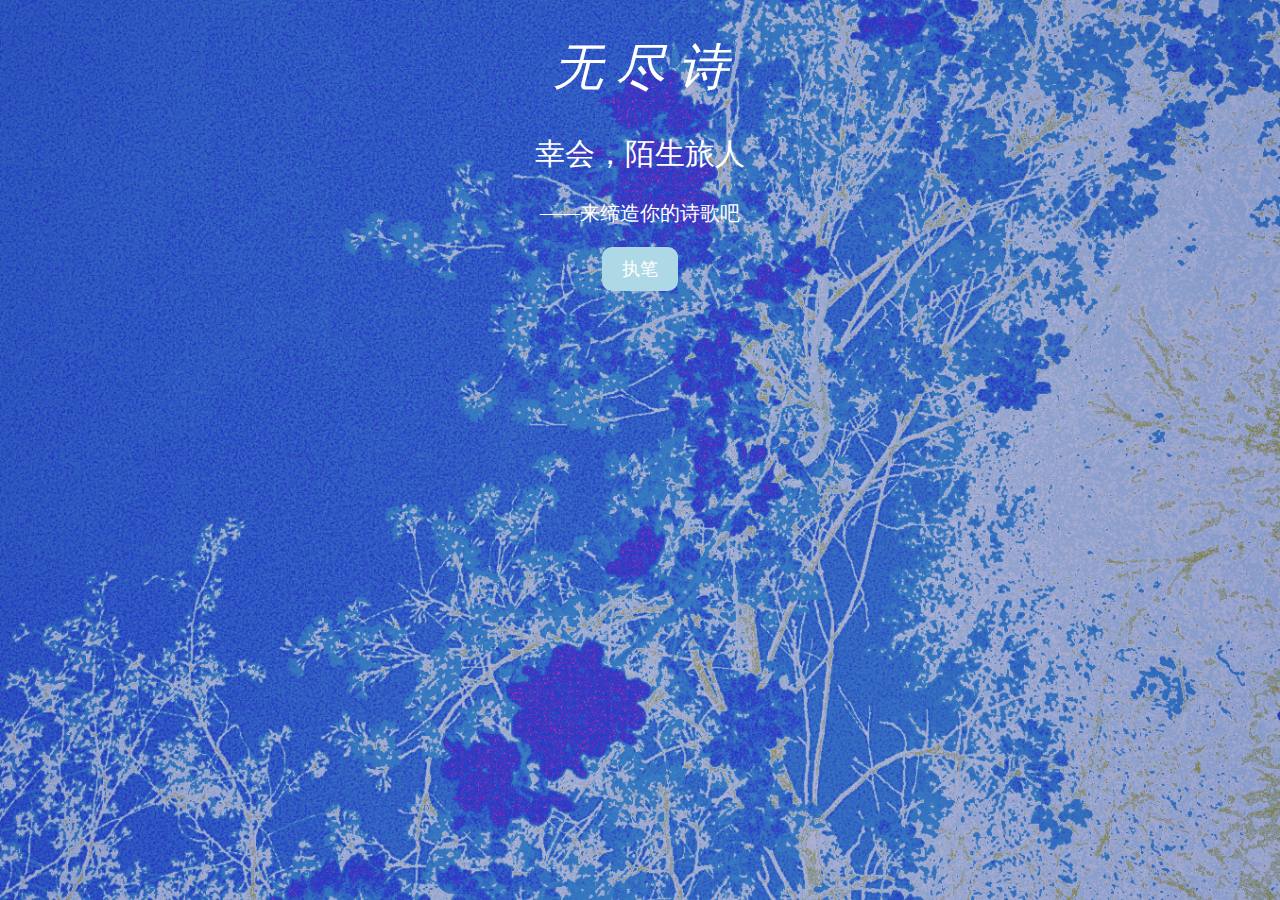
<file: index.html>
<!DOCTYPE html>
<html lang="en" dir="ltr">
  <head>
    <meta charset="utf-8">
    <title>无尽诗</title>
    <style>
      h1.intro {
        color: white;
        font-size: 50px;
        font-style: oblique;
        font-weight: normal;
        text-align: center;
      }

      h2.intro1 {
        color: white;
        font-size: 30px;
        font-weight: lighter;
        text-align: center;
      }

      h3.intro2 {
        color: white;
        font-size: 20px;
        font-weight: lighter;
        text-align: center;
      }

      body {
        background-image: url('photos/界面.JPG');
        background-size: cover;
      }

      button {
        display: block;
        margin: auto;
        padding: 10px 20px;
        font-size: 18px;
        color: white;
        background-color: lightblue;
        border-radius: 10px;
        border-style: hidden;
      }

      button:hover {
        background-color: blue;
      }
    </style>
  </head>
  <body>
    <div class="container">
      <h1 class="intro">无 尽 诗</h1>
      <h2 class="intro1">幸会，陌生旅人</h2>
      <h3 class="intro2">——来缔造你的诗歌吧</h3>
      <button onclick="poem()">执笔</button>
    </div>

    <script>
      function poem() {
        var response = prompt('可否告知你的名字？');
          alert("好的，" + response + "，来写诗吧");
          window.location.href = 'poem1.html';
      }

      function add(a, b) {
        return a + b;
      }
    </script>
  </body>
</html>
</file>
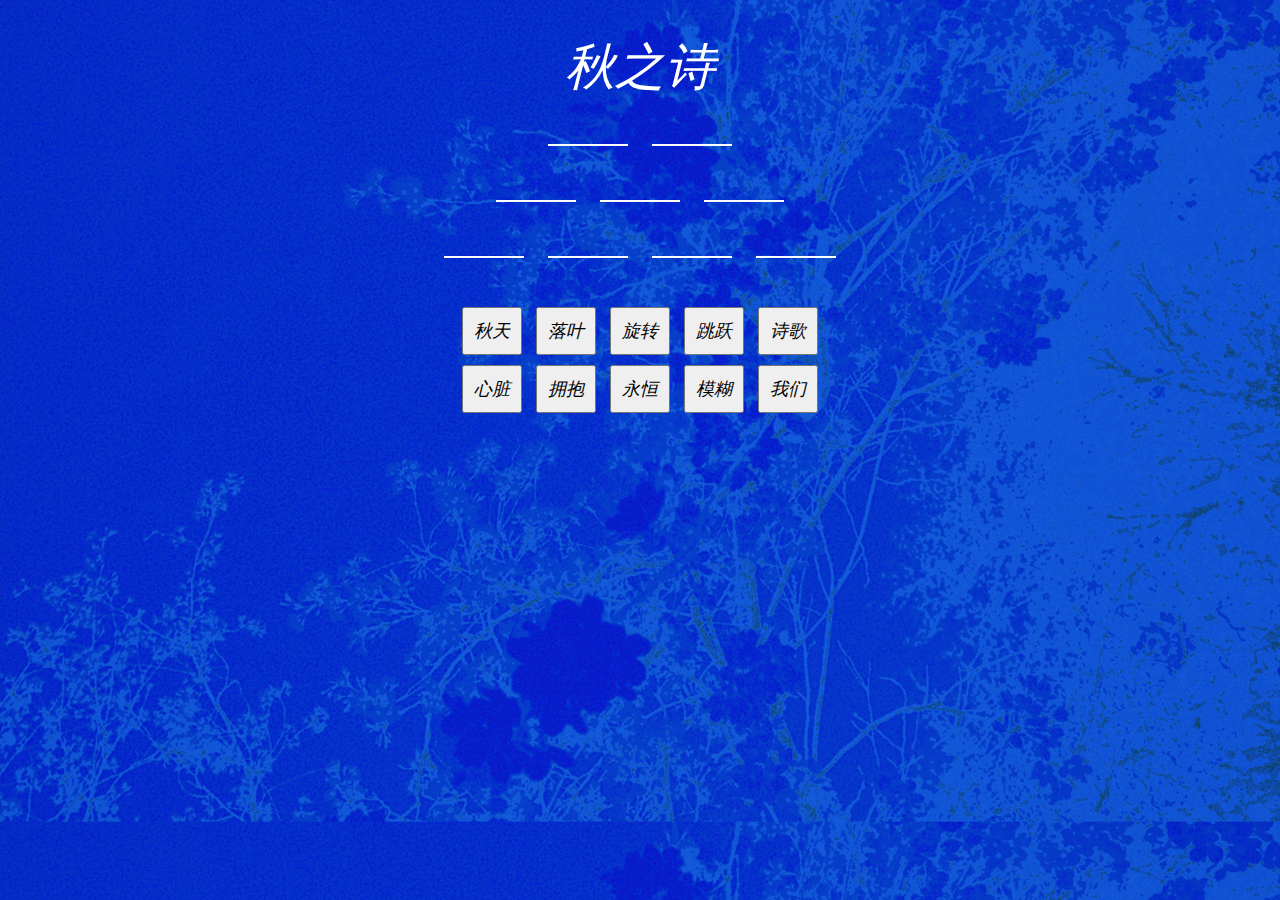
<file: autumn.html>
<!DOCTYPE html>
<html lang="en" dir="ltr">
  <head>
    <meta charset="utf-8">
    <title>秋之诗</title>
    <style>
        h1 {
            color: white;
            font-size: 50px;
            font-style: oblique;
            font-weight: normal;
            text-align: center;
        }

        .word {
            margin: 5px;
            padding: 10px;
            font-size: 18px;
            color: black;
            font-style: oblique;
            font-weight: normal;
        }

        body {
            text-align: center;
            margin-top: 20px;
            background-image: url('photos/qiu.png');
            background-size: cover;
        }
        .blank-line {
            margin: 30px ;
        }
        .blank {
            display: inline-block;
            width: 80px;
            border-bottom: 2px solid white;
            margin:10px;

        }
    </style>
</head>
<body>
    <h1>秋之诗</h1>

    <div class="blank-line">
        <span class="blank"></span>
        <span class="blank"></span>
    </div>
    <div class="blank-line">
        <span class="blank"></span>
        <span class="blank"></span>
        <span class="blank"></span>
    </div>
    <div class="blank-line">
        <span class="blank"></span>
        <span class="blank"></span>
        <span class="blank"></span>
        <span class="blank"></span>
    </div>

    <div id="words">
        <button class="word" data-word="秋天" onclick="fillBlank('秋天')">秋天</button>
        <button class="word" data-word="落叶" onclick="fillBlank('落叶')">落叶</button>
        <button class="word" data-word="旋转" onclick="fillBlank('旋转')">旋转</button>
        <button class="word" data-word="跳跃" onclick="fillBlank('跳跃')">跳跃</button>
        <button class="word" data-word="诗歌" onclick="fillBlank('诗歌')">诗歌</button><br>
        <button class="word" data-word="心脏" onclick="fillBlank('心脏')">心脏</button>
        <button class="word" data-word="拥抱" onclick="fillBlank('拥抱')">拥抱</button>
        <button class="word" data-word="永恒" onclick="fillBlank('永恒')">永恒</button>
        <button class="word" data-word="模糊" onclick="fillBlank('模糊')">模糊</button>
        <button class="word" data-word="我们" onclick="fillBlank('我们')">我们</button>
    </div>

    <script>
    function fillBlank(word) {
      const blanks = document.querySelectorAll('.blank');
      for (let a = 0; a < blanks.length; a++) {
          if (blanks[a].textContent == '') {
              blanks[a].textContent = word;
              break;}
            }
  }
    </script>
</body>
</html>
</file>
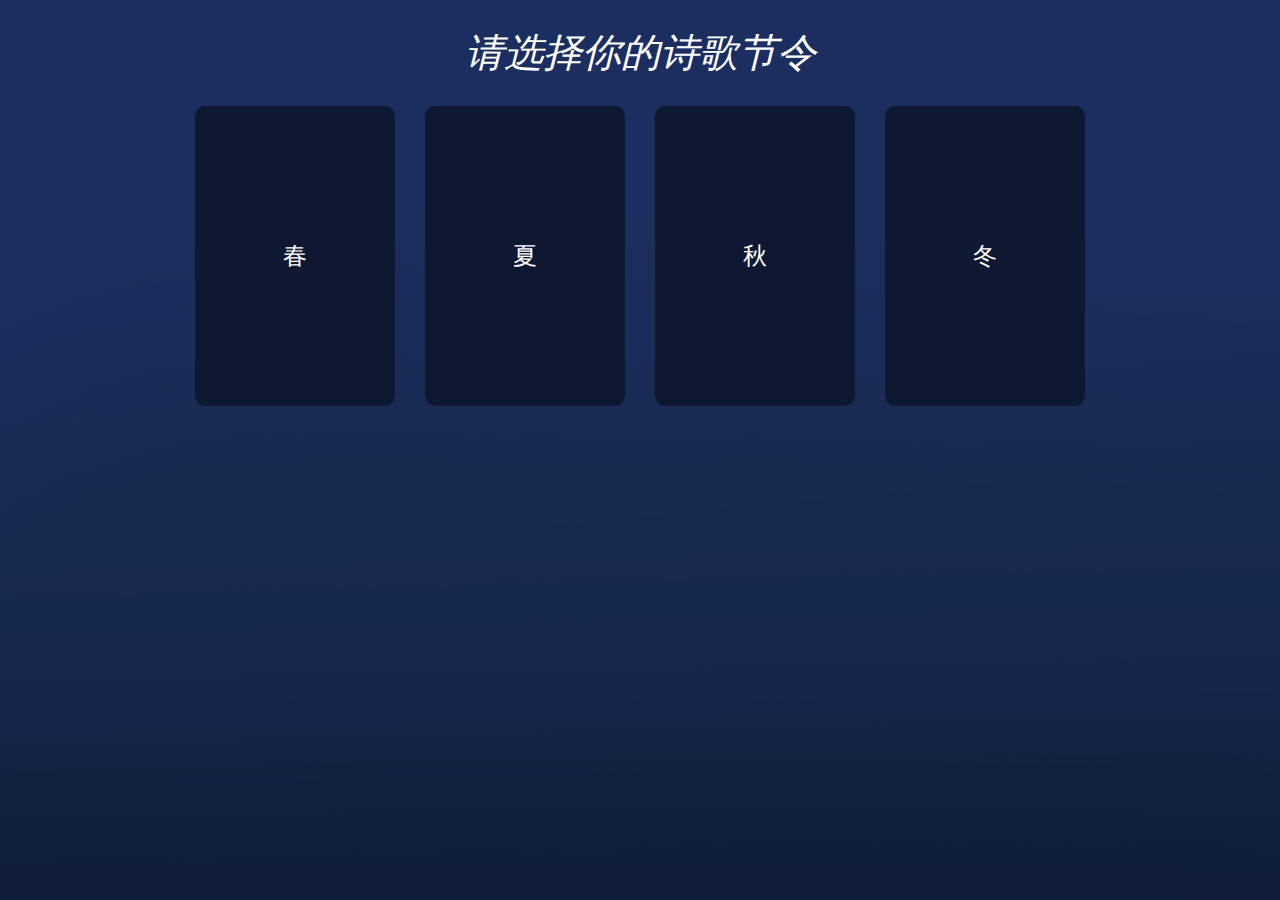
<file: poem1.html>
<!DOCTYPE html>
<html lang="en" dir="ltr">
  <head>
    <meta charset="utf-8">
    <title>请选择你的诗歌节令</title>
    <style>
      h1.intro {
        color: white;
        font-size: 39px;
        font-style: oblique;
        font-weight: normal;
        text-align: center;
      }

      body {
        background-image: url('photos/002.png');
        background-repeat: no-repeat;
        background-size: cover;
        margin: 0;
      }

      .season-buttons {
        display: flex;
        justify-content: center;
        gap: 30px;
      }

      .season-button {
        width: 200px;
        height: 300px;
        display: flex;
        align-items: center;
        justify-content: center;
        font-size: 24px;
        color: white;
        background-color: #0e1830;
        border-radius: 10px;
      }

      .season-button:hover {
        background-color: #050913;
      }
    </style>
  </head>
  <body>
    <h1 class="intro">请选择你的诗歌节令</h1>
    <div class="season-buttons">
      <div class="season-button" onclick="window.location.href='Spring.html'">春</div>
      <div class="season-button" onclick="window.location.href='summer.html'">夏</div>
      <div class="season-button" onclick="window.location.href='autumn.html'">秋</div>
      <div class="season-button" onclick="window.location.href='Winter.html'">冬</div>
    </div>
  </body>
</html>
</file>
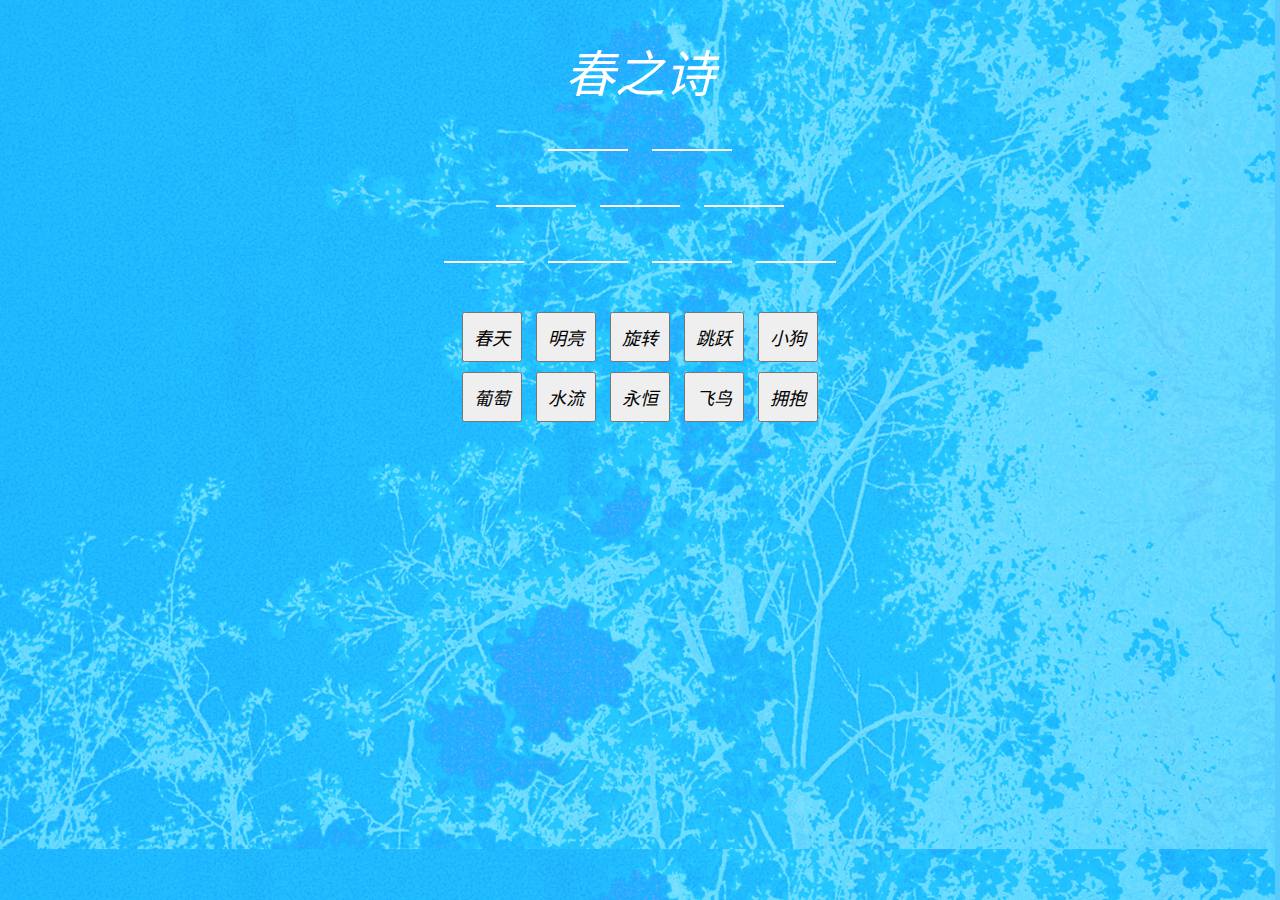
<file: Spring.html>
<!DOCTYPE html>
<html lang="zh-CN">
<head>
    <meta charset="UTF-8">
    <meta name="viewport" content="width=device-width, initial-scale=1.0">
    <title>春之诗</title>
    <style>
        h1 {
            color: white;
            font-size: 50px;
            font-style: oblique;
            font-weight: normal;
            text-align: center;
        }

        .word {
            margin: 5px;
            padding: 10px;
            font-size: 18px;
            color: black;
            font-style: oblique;
            font-weight: normal;
        }

        body {
            text-align: center;
            margin-top: 20px;
            background-image: url('photos/chun.png');
            background-size: cover;
        }
        .blank-line {
            margin: 30px ;
        }
        .blank {
            display: inline-block;
            width: 80px;
            border-bottom: 2px solid white;
            margin:10px;

        }
    </style>
</head>
<body>
    <h1>春之诗</h1>

    <div class="blank-line">
        <span class="blank"></span>
        <span class="blank"></span>
    </div>
    <div class="blank-line">
        <span class="blank"></span>
        <span class="blank"></span>
        <span class="blank"></span>
    </div>
    <div class="blank-line">
        <span class="blank"></span>
        <span class="blank"></span>
        <span class="blank"></span>
        <span class="blank"></span>
    </div>

    <div id="words">
        <button class="word" data-word="春天" onclick="fillBlank('春天')">春天</button>
        <button class="word" data-word="明亮" onclick="fillBlank('明亮')">明亮</button>
        <button class="word" data-word="旋转" onclick="fillBlank('旋转')">旋转</button>
        <button class="word" data-word="跳跃" onclick="fillBlank('跳跃')">跳跃</button>
        <button class="word" data-word="小狗" onclick="fillBlank('小狗')">小狗</button><br>
        <button class="word" data-word="葡萄" onclick="fillBlank('葡萄')">葡萄</button>
        <button class="word" data-word="水流" onclick="fillBlank('水流')">水流</button>
        <button class="word" data-word="永恒" onclick="fillBlank('永恒')">永恒</button>
        <button class="word" data-word="飞鸟" onclick="fillBlank('飞鸟')">飞鸟</button>
        <button class="word" data-word="拥抱" onclick="fillBlank('拥抱')">拥抱</button>
    </div>

    <script>
    function fillBlank(word) {
      const blanks = document.querySelectorAll('.blank');
      for (let a = 0; a < blanks.length; a++) {
          if (blanks[a].textContent == '') {
              blanks[a].textContent = word;
              break;}
            }
  }
    </script>
</body>
</html>
</file>
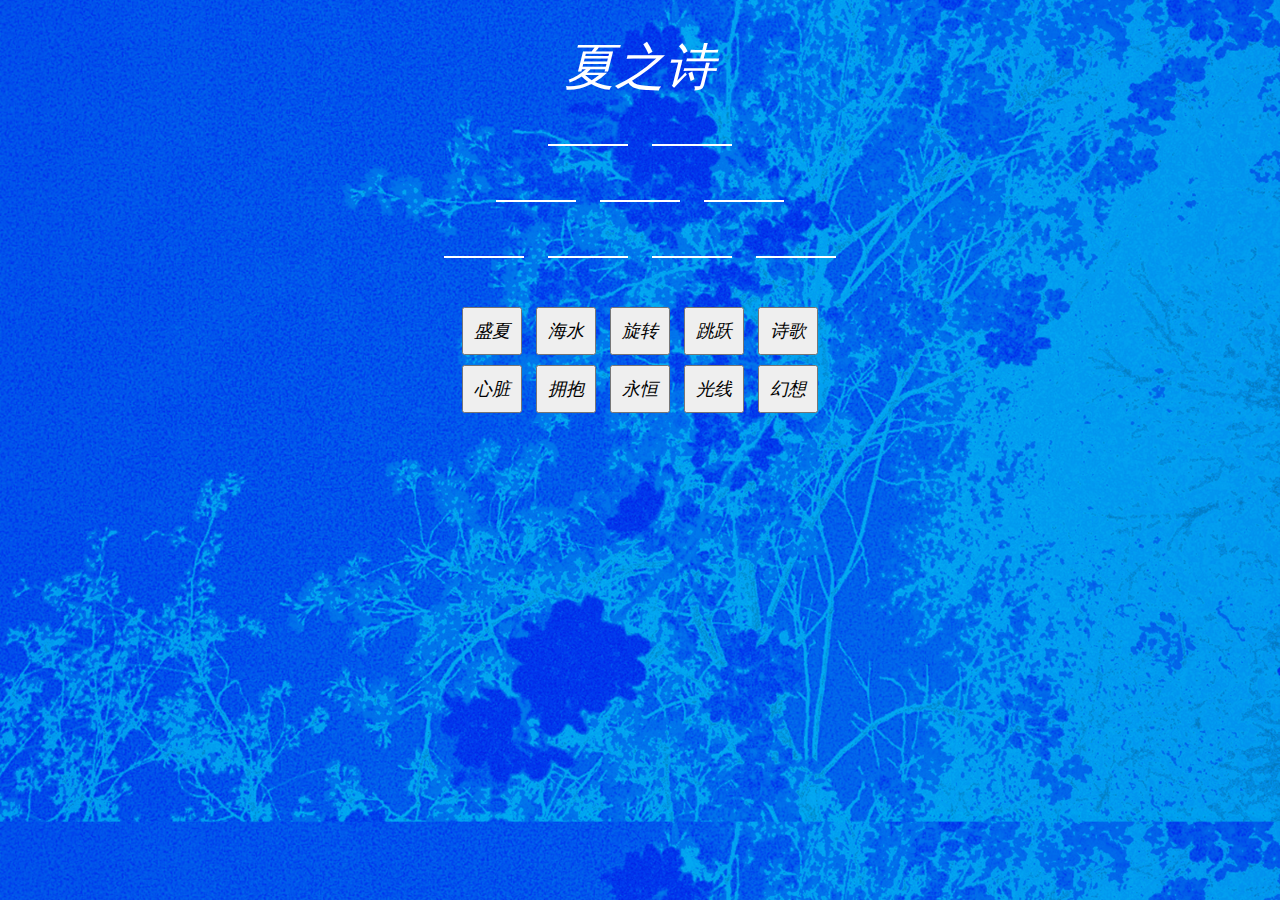
<file: summer.html>
<!DOCTYPE html>
<html lang="en" dir="ltr">
  <head>
    <meta charset="utf-8">
    <title>夏之诗</title>
    <style>
        h1 {
            color: white;
            font-size: 50px;
            font-style: oblique;
            font-weight: normal;
            text-align: center;
        }

        .word {
            margin: 5px;
            padding: 10px;
            font-size: 18px;
            color: black;
            font-style: oblique;
            font-weight: normal;
        }

        body {
            text-align: center;
            margin-top: 20px;
            background-image: url('photos/xia.png');
            background-size: cover;
        }
        .blank-line {
            margin: 30px ;
        }
        .blank {
            display: inline-block;
            width: 80px;
            border-bottom: 2px solid white;
            margin:10px;

        }
    </style>
</head>
<body>
    <h1>夏之诗</h1>

    <div class="blank-line">
        <span class="blank"></span>
        <span class="blank"></span>
    </div>
    <div class="blank-line">
        <span class="blank"></span>
        <span class="blank"></span>
        <span class="blank"></span>
    </div>
    <div class="blank-line">
        <span class="blank"></span>
        <span class="blank"></span>
        <span class="blank"></span>
        <span class="blank"></span>
    </div>

    <div id="words">
        <button class="word" data-word="盛夏" onclick="fillBlank('盛夏')">盛夏</button>
        <button class="word" data-word="海水" onclick="fillBlank('海水')">海水</button>
        <button class="word" data-word="旋转" onclick="fillBlank('旋转')">旋转</button>
        <button class="word" data-word="跳跃" onclick="fillBlank('跳跃')">跳跃</button>
        <button class="word" data-word="诗歌" onclick="fillBlank('诗歌')">诗歌</button><br>
        <button class="word" data-word="心脏" onclick="fillBlank('心脏')">心脏</button>
        <button class="word" data-word="拥抱" onclick="fillBlank('拥抱')">拥抱</button>
        <button class="word" data-word="永恒" onclick="fillBlank('永恒')">永恒</button>
        <button class="word" data-word="光线" onclick="fillBlank('光线')">光线</button>
        <button class="word" data-word="幻想" onclick="fillBlank('幻想')">幻想</button>
    </div>

    <script>
    function fillBlank(word) {
      const blanks = document.querySelectorAll('.blank');
      for (let a = 0; a < blanks.length; a++) {
          if (blanks[a].textContent == '') {
              blanks[a].textContent = word;
              break;}
            }
  }
    </script>
</body>
</html>
</file>
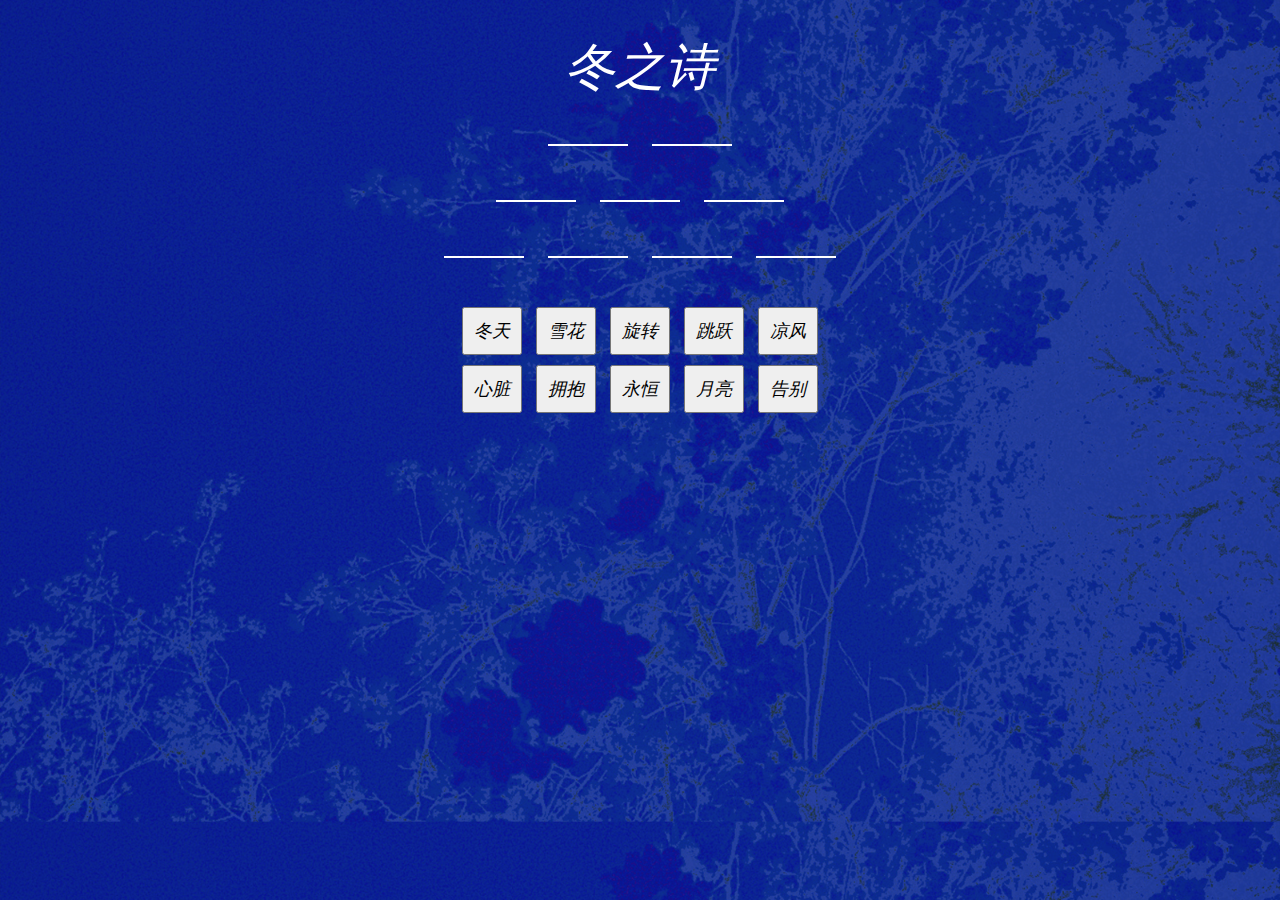
<file: winter.html>
<!DOCTYPE html>
<html lang="en" dir="ltr">
  <head>
    <meta charset="utf-8">
    <title>冬之诗</title>
    <style>
        h1 {
            color: white;
            font-size: 50px;
            font-style: oblique;
            font-weight: normal;
            text-align: center;
        }

        .word {
            margin: 5px;
            padding: 10px;
            font-size: 18px;
            color: black;
            font-style: oblique;
            font-weight: normal;
        }

        body {
            text-align: center;
            margin-top: 20px;
            background-image: url('photos/dong.png');
            background-size: cover;
        }
        .blank-line {
            margin: 30px ;
        }
        .blank {
            display: inline-block;
            width: 80px;
            border-bottom: 2px solid white;
            margin:10px;

        }
    </style>
</head>
<body>
    <h1>冬之诗</h1>

    <div class="blank-line">
        <span class="blank"></span>
        <span class="blank"></span>
    </div>
    <div class="blank-line">
        <span class="blank"></span>
        <span class="blank"></span>
        <span class="blank"></span>
    </div>
    <div class="blank-line">
        <span class="blank"></span>
        <span class="blank"></span>
        <span class="blank"></span>
        <span class="blank"></span>
    </div>

    <div id="words">
        <button class="word" data-word="冬天" onclick="fillBlank('冬天')">冬天</button>
        <button class="word" data-word="雪花" onclick="fillBlank('雪花')">雪花</button>
        <button class="word" data-word="旋转" onclick="fillBlank('旋转')">旋转</button>
        <button class="word" data-word="跳跃" onclick="fillBlank('跳跃')">跳跃</button>
        <button class="word" data-word="凉风" onclick="fillBlank('凉风')">凉风</button><br>
        <button class="word" data-word="心脏" onclick="fillBlank('心脏')">心脏</button>
        <button class="word" data-word="拥抱" onclick="fillBlank('拥抱')">拥抱</button>
        <button class="word" data-word="永恒" onclick="fillBlank('永恒')">永恒</button>
        <button class="word" data-word="月亮" onclick="fillBlank('月亮')">月亮</button>
        <button class="word" data-word="告别" onclick="fillBlank('告别')">告别</button>
    </div>

    <script>
    function fillBlank(word) {
      const blanks = document.querySelectorAll('.blank');
      for (let a = 0; a < blanks.length; a++) {
          if (blanks[a].textContent == '') {
              blanks[a].textContent = word;
              break;}
            }
  }
    </script>
</body>
</html>
</file>
